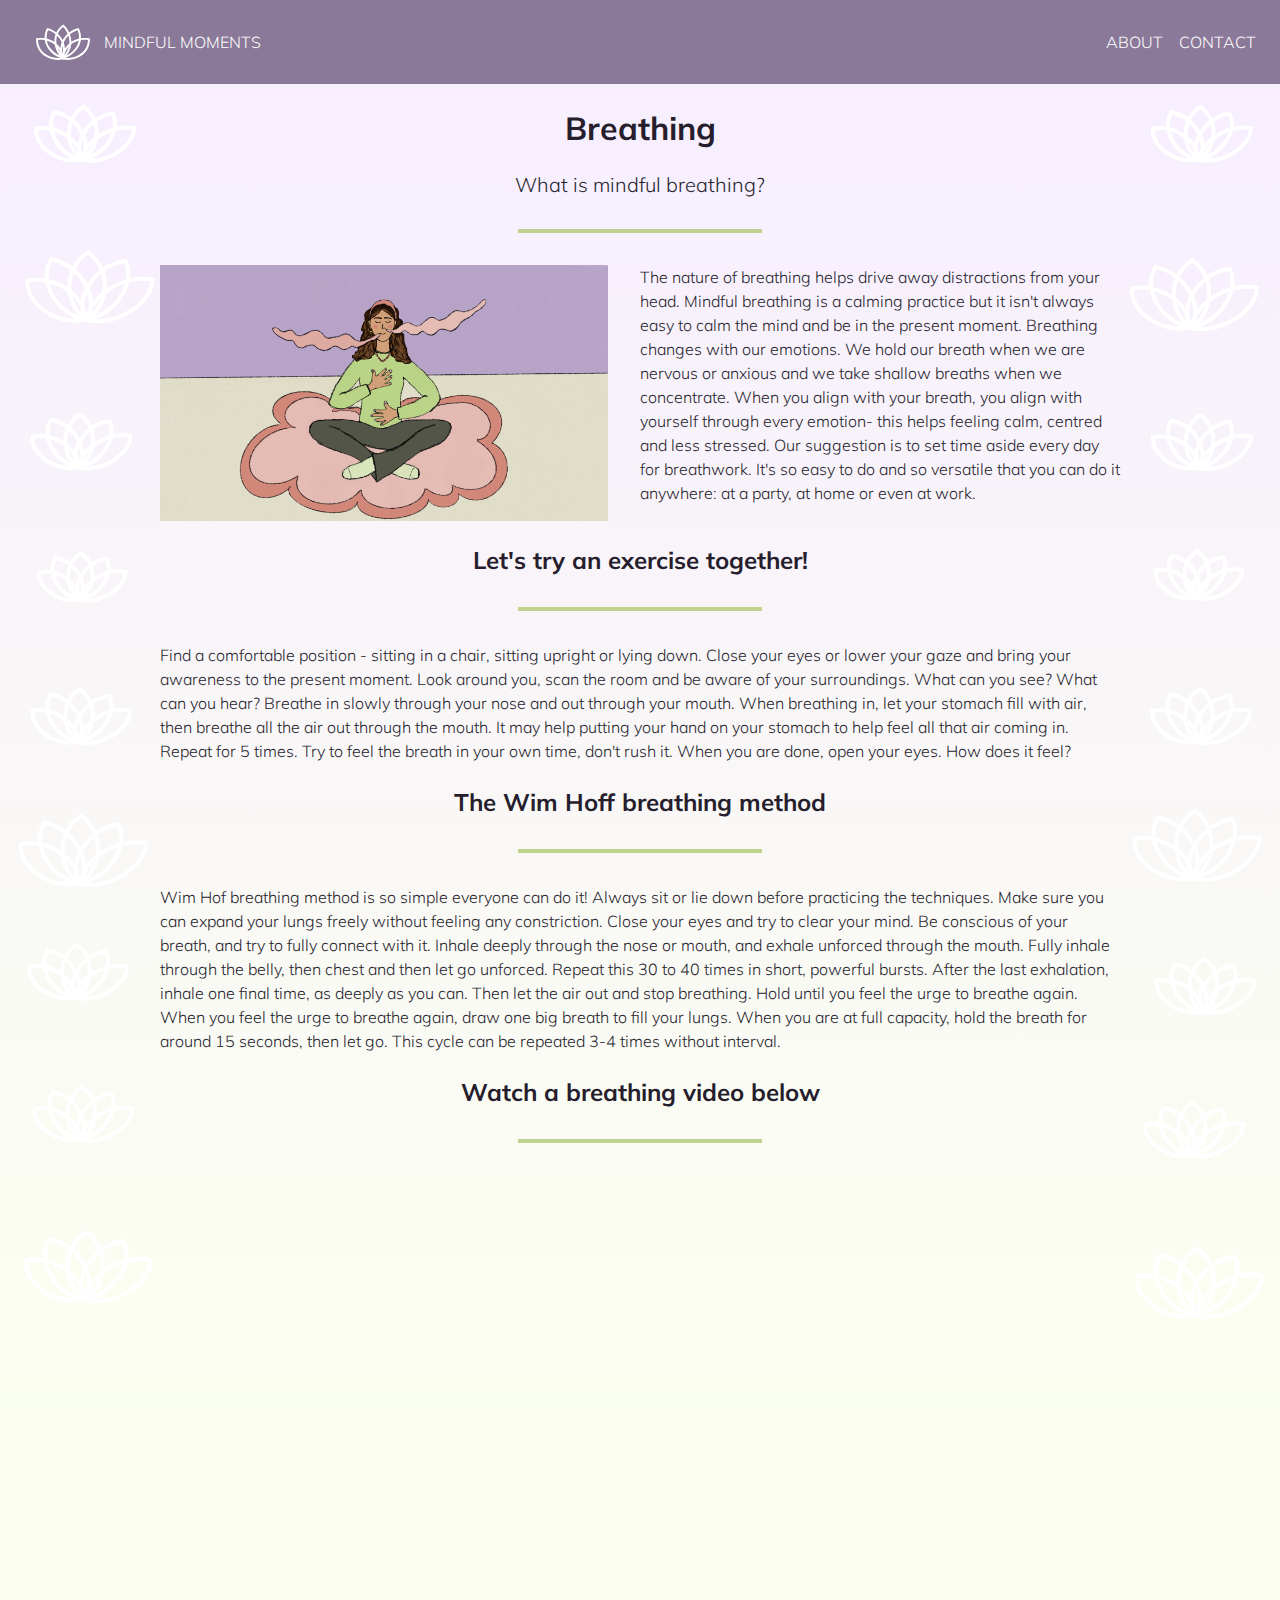
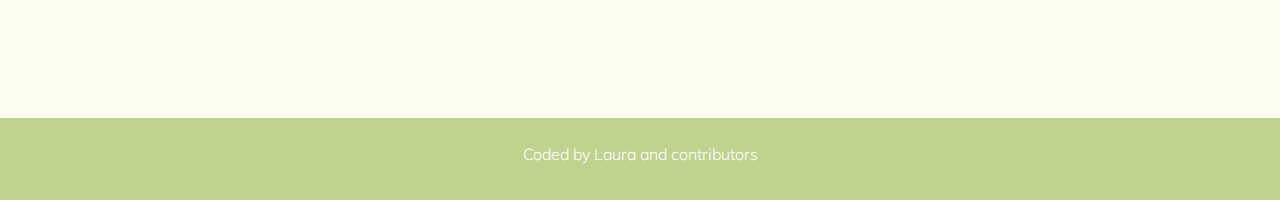
<file: breathing.html>
<!DOCTYPE html>
<html lang="en">
  <head>
    <meta charset="UTF-8" />
    <meta http-equiv="X-UA-Compatible" content="IE=edge" />
    <meta name="viewport" content="width=device-width, initial-scale=1.0" />
    <link href="styles/styles.css" rel="stylesheet" />
    <link href="styles/tablet.css" rel="stylesheet" />
    <link href="styles/mobile.css" rel="stylesheet" />
    <title>Mindful Moments</title>
  </head>
  <body>
    <header>
      <nav>
        <a href="index.html" class="logo">
          <img src="images/logo-lotus-flower.svg" />
          <p>MINDFUL MOMENTS</p>
        </a>
        <div>
          <a href="about.html">ABOUT</a>
          <a href="contact.html">CONTACT</a>
        </div>
      </nav>
    </header>

    <div class="main-container">
      <h1>Breathing</h1>
      <h3>What is mindful breathing?</h3>
      <hr />
      <div class="image-container">
        <img src="images/breathing.jpg" />
        <p>
          The nature of breathing helps drive away distractions from your head.
          Mindful breathing is a calming practice but it isn't always easy to
          calm the mind and be in the present moment. Breathing changes with our
          emotions. We hold our breath when we are nervous or anxious and we
          take shallow breaths when we concentrate. When you align with your
          breath, you align with yourself through every emotion- this helps
          feeling calm, centred and less stressed. Our suggestion is to set time
          aside every day for breathwork. It's so easy to do and so versatile
          that you can do it anywhere: at a party, at home or even at work.
        </p>
      </div>
      <h2>Let's try an exercise together!</h2>
      <hr />
      <p class="text">
        Find a comfortable position - sitting in a chair, sitting upright or
        lying down. Close your eyes or lower your gaze and bring your awareness
        to the present moment. Look around you, scan the room and be aware of
        your surroundings. What can you see? What can you hear? Breathe in
        slowly through your nose and out through your mouth. When breathing in,
        let your stomach fill with air, then breathe all the air out through the
        mouth. It may help putting your hand on your stomach to help feel all
        that air coming in. Repeat for 5 times. Try to feel the breath in your
        own time, don't rush it. When you are done, open your eyes. How does it
        feel?
      </p>
      <h2>The Wim Hoff breathing method</h2>
      <hr />
      <p class="text">
        Wim Hof breathing method is so simple everyone can do it! Always sit or
        lie down before practicing the techniques. Make sure you can expand your
        lungs freely without feeling any constriction. Close your eyes and try
        to clear your mind. Be conscious of your breath, and try to fully
        connect with it. Inhale deeply through the nose or mouth, and exhale
        unforced through the mouth. Fully inhale through the belly, then chest
        and then let go unforced. Repeat this 30 to 40 times in short, powerful
        bursts. After the last exhalation, inhale one final time, as deeply as
        you can. Then let the air out and stop breathing. Hold until you feel
        the urge to breathe again. When you feel the urge to breathe again, draw
        one big breath to fill your lungs. When you are at full capacity, hold
        the breath for around 15 seconds, then let go. This cycle can be
        repeated 3-4 times without interval.
      </p>
      <h2>Watch a breathing video below</h2>
      <hr />
      <div class="videos last-item">
        <iframe
          width="560"
          height="315"
          src="https://www.youtube.com/embed/cEqZthCaMpo"
          title="YouTube video player"
          frameborder="0"
          allow="accelerometer; autoplay; clipboard-write; encrypted-media; gyroscope; picture-in-picture"
          allowfullscreen
        ></iframe>
      </div>
    </div>

    <footer>
      <p>
        Coded by
        <a href="https://github.com/laura-dumitru" target="_blank">Laura</a> and
        <a
          href="https://github.com/laura-dumitru/code-first-girls-team-project/network/members"
          target="_blank"
          >contributors</a
        >
      </p>
      <a
        href="https://github.com/laura-dumitru/code-first-girls-team-project"
        target="_blank"
      >
        <i class="fa fa-github"></i
      ></a>
    </footer>
  </body>
</html>
</file>
<file: styles/styles.css>
@import url("https://fonts.googleapis.com/css2?family=Mulish:wght@300;700&display=swap");
@import url("https://fonts.googleapis.com/css2?family=Dancing+Script&display=swap");
:root {
  --headercolour: #8a7998;
  --footercolour: #bfd38f;
  --textcolour: #261e2d;
  --iconscolour: #d2897b;
  --buttoncolour: #b2a2c2;
  --buttonhover: #6b5380;
  --backgroundcolour: #fcffef;
}
* {
  margin: 0;
  padding: 0;
}
body {
  color: var(--textcolour);
  font-family: "Mulish", sans-serif;
  font-weight: 300;
  font-size: 16px;
  background-image: url("../images/background.svg");
  background-repeat: no-repeat;
  background-size: 100%;
  background-position: right 56px;
  background-color: var(--backgroundcolour);
}

.main-container {
  padding: 0 16px;
  max-width: 100vw;
}

nav {
  background-color: var(--headercolour);
  display: flex;
  justify-content: space-between;
  align-items: center;
  padding: 24px;
}
nav a {
  font-size: 16px;
  text-decoration: none;
  color: white;
  margin-left: 12px;
}
.logo {
  display: flex;
  justify-content: flex-start;
  align-items: center;
  gap: 12px;
  font-size: 16px;
}
.logo img {
  max-height: 36px;
}
.logo p {
  white-space: nowrap;
}

h1,
h2,
h3 {
  text-align: center;
  margin: 24px 0;
}

h1,
h2 {
  font-weight: 700;
}
h1 {
  font-size: 32px;
}
h2 {
  font-size: 24px;
}
h3 {
  font-weight: 300;
  font-size: 20px;
}

a {
  text-decoration: none;
  color: var(--textcolour);
}

img {
  display: block;
}

ul {
  list-style: none;
  text-align: left;
}

hr {
  border: 2px solid var(--footercolour);
  width: 240px;
  margin: 32px auto;
}
p {
  line-height: 1.5;
}
input,
textarea {
  border: none !important;
  background-color: white !important;
}

.flexbox-container,
.image-container,
.image-container-contact {
  display: flex;
  flex-direction: row;
  max-width: 960px;
  margin: 0 auto;
}
.image-container img,
.image-container-contact img {
  max-height: 256px;
  margin-right: 32px;
}

.flexbox-container {
  max-width: 760px;
  max-height: 500px;
  gap: 16px;
}
.flexbox-container img {
  max-width: 40%;
  margin-right: 16px;
}
.flexbox-container h3,
.flexbox-container p {
  text-align: left;
  margin: 0;
}

.flexbox-container a {
  display: flex;
  margin-bottom: 16px;
  padding: 16px;
  border-radius: 20px;
  border: 1px solid var(--buttoncolour);
  box-shadow: 2px 2px 8px rgba(138, 121, 152, 0.7); /*#8a7998*/
}
.flexbox-container a:hover {
  color: var(--buttonhover);
}

.meditation-container,
.sleep-container,
.anxiety-container {
  display: flex;
  max-width: 960px;
  margin: 0 auto;
}
.anxiety-container .column-left {
  max-width: 50%;
}

.meditation-container .step,
.sleep-container .step,
.anxiety-container .step {
  padding: 4px;
}

.column-left {
  margin-right: 10px;
}

.sleep-container .fa,
.meditation-container .fa,
.anxiety-container .fa {
  font-size: 24px;
  color: var(--iconscolour);
  margin-right: 6px;
  line-height: 1.5;
}

.videos,
.sleep-videos {
  max-width: 600px;
  margin: 0 auto;
}

.videos h2 {
  text-align: center;
  margin: 24px;
}

iframe {
  padding: 32px 0;
  margin: 0 auto;
}

.yoga-container {
  display: flex;
  justify-content: center;
  gap: 16px;
  max-width: 640px;
  margin: 0 auto;
  color: white;
}
.yoga-container div {
  padding: 24px;
  background-color: var(--buttoncolour);
  border-radius: 20px;
}
.yoga-container div:hover {
  background: var(--buttonhover);
  transition: all 200ms ease-in-out;
}
.yoga-container h4 {
  margin-bottom: 12px;
}
.yoga-container [type="checkbox"] {
  width: 16px;
  height: 16px;
  margin: 4px 0;
  cursor: pointer;
}
.yoga-container label {
  color: white;
  position: relative;
  top: -4px;
  font-size: 16px;
  padding-left: 8px;
}

.image-container button,
.image-container-contact button {
  display: inline;
  background-color: var(--buttoncolour);
  color: white;
  font-size: 16px;
  margin: 0 auto;
  margin-bottom: 20px;
  transition: all 200ms ease-in-out;
  padding: 16px;
  border: 0;
  border-radius: 30px;
  width: 160px;
  outline: none;
  cursor: pointer;
}

form button:hover {
  background-color: var(--buttonhover);
}

form {
  display: flex;
  flex-direction: column;
  background-color: white;
  width: 60%;
  overflow: hidden;
  max-width: 448px;
  padding: 0 16px;
  border-radius: 20px;
  border: 1px solid var(--buttoncolour);
  box-shadow: 2px 2px 8px rgba(138, 121, 152, 0.7); /*#8a7998*/
}
form input,
form textarea {
  font-family: "Mulish", sans-serif;
  margin: 16px 0;
  padding: 10px;
  outline: none;
  resize: none;
  font-size: 16px;
}

.about-us {
  max-width: 960px;
  margin: 0 auto;
}
.text {
  text-align: left;
  max-width: 960px;
  margin: 0 auto;
  display: block;
}

blockquote {
  text-align: center;
}
blockquote i {
  max-width: 960px;
  margin: 0 auto;
  font-family: "Dancing Script", cursive;
  font-size: 22px;
}
blockquote cite {
  font-style: normal;
}

footer {
  color: white;
  background-color: var(--footercolour);
  padding: 24px 0;
  text-align: center;
  width: 100%;
  margin-top: 160px;
}
footer p {
  margin-bottom: 10px;
}
footer a {
  color: white;
}

footer a:hover {
  color: var(--buttonhover);
}
footer .fa {
  font-size: 30px;
}
</file>
<file: styles/tablet.css>
@media only screen and (min-width: 414px) and (max-width: 768px) {
  body {
    font-size: 12px;
    background: linear-gradient(#f7eeff, #fbfff0);
  }
  nav a {
    font-size: 14px;
  }

  h1 {
    color: green;
    font-size: 24px;
    margin: 14px;
  }
  h2 {
    font-size: 18px;
    margin: 12px;
  }
  h3 {
    font-size: 16px;
  }

  hr {
    margin: 24px auto;
    width: 160px;
  }
  .logo img {
    max-height: 24px;
  }
  .logo p {
    font-size: 14px;
    white-space: normal;
  }

  .image-container {
    flex-direction: column;
  }
  .image-container img {
    max-width: 100%;
    margin-bottom: 16px;
    margin-right: 0;
  }
  .image-container p {
    margin-top: 12px;
  }
  .image-container button {
    font-size: 14px;
  }
  .image-container img,
  .image-container-contact img {
    max-height: none;
  }
  .meditation-container .fa {
    font-size: 18px;
  }
  .yoga-container {
    padding: 24px;
  }
  .yoga-container li label {
    font-size: 12px;
  }

  .videos,
  .sleep-videos {
    width: 100%;
  }
  .videos iframe,
  .sleep-videos iframe {
    width: 100%;
  }
  .videos h2 {
    margin: 16px;
  }

  .last-item {
    margin-bottom: 160px;
  }
  .step {
    padding: 6px;
  }
  .step .fa,
  .fa-clock:before {
    font-size: 18px;
    margin-right: 4px;
  }
  form {
    margin: 0 auto;
    margin-top: 32px;
    width: 80%;
  }
  form input,
  form textarea {
    font-size: 14px;
  }

  footer a,
  footer p {
    font-size: 14px;
  }
  footer .fa {
    font-size: 20px;
  }
  #quote {
    font-size: 20px;
  }
}
</file>
<file: styles/mobile.css>
@media only screen and (max-width: 414px) {
  body {
    font-size: 12px;
    background: linear-gradient(#f7eeff, #fbfff0);
  }

  nav {
    padding: 16px;
  }
  nav a {
    font-size: 12px;
    margin-left: 0;
    margin-right: 4px;
  }
  .logo img {
    max-height: 24px;
  }
  .logo p {
    font-size: 12px;
    white-space: normal;
  }

  h1 {
    color: blue;
    font-size: 20px;
    margin: 10px;
  }
  h2 {
    font-size: 16px;
  }
  h3 {
    padding: 0 16px;
    font-size: 14px;
  }

  hr {
    margin: 24px auto;
    width: 140px;
  }
  .image-container {
    flex-direction: column;
  }
  .image-container p {
    margin-top: 12px;
  }

  .image-container img {
    max-width: 100%;
    margin-bottom: 16px;
    margin-right: 0;
  }

  .flexbox-container {
    flex-direction: column;
    gap: 0;
  }
  .anxiety-container,
  .sleep-container,
  .meditation-container {
    flex-direction: column;
  }
  .anxiety-container .column-left {
    max-width: none;
  }
  .meditation-container .fa {
    font-size: 16px;
  }
  .yoga-container label {
    font-size: 12px;
  }
  .yoga-container {
    flex-direction: column;
    max-width: 240px;
    padding: 16px;
  }
  .yoga-container li label {
    padding: 0;
    margin: 6px;
    margin-top: -200px;
  }
  .yoga-container h4 {
    text-align: left;
  }
  .yoga-container div.column.row1 {
    margin: 12px;
  }

  .videos,
  .sleep-videos {
    max-width: 100%;
  }
  .videos iframe,
  .sleep-videos iframe {
    max-width: 100%;
  }
  .videos h2 {
    margin: 16px;
  }

  .step {
    padding: 4px;
  }
  .step .fa,
  .fa-clock:before {
    font-size: 16px;
    margin-right: 4px;
  }
  form {
    margin: 0 auto;
    margin-top: 24px;
    width: 90%;
  }
  form input,
  form textarea {
    font-size: 12px;
  }
  .image-container button {
    font-size: 12px;
  }

  footer .fa {
    font-size: 18px;
  }

  footer a,
  footer p {
    font-size: 12px;
  }

  .about-us p {
    margin: 16px;
  }

  .quote-header {
    text-align: center;
    margin-top: 300px;
  }
  #quote {
    font-size: 18px;
  }
}
</file>
